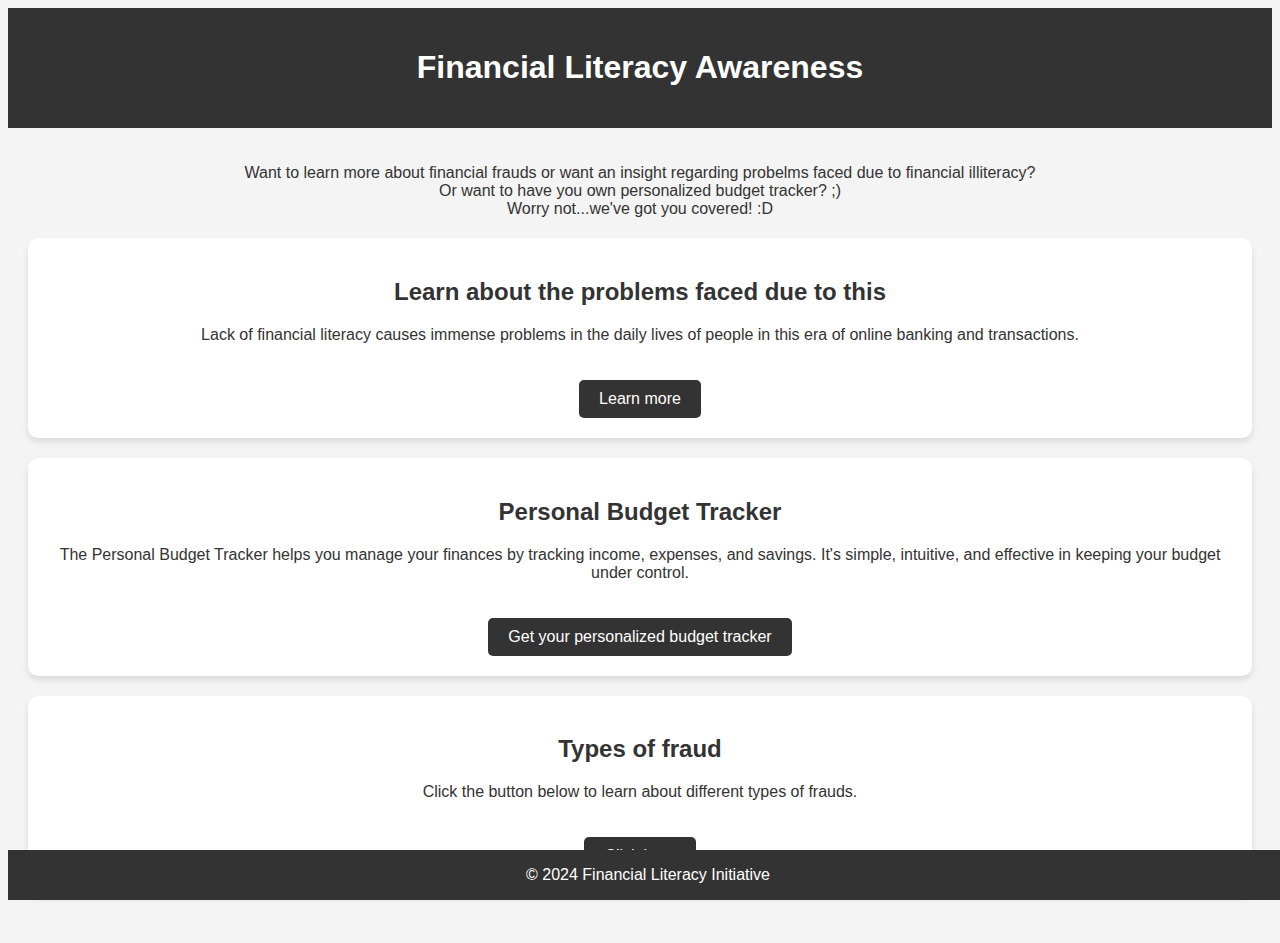
<file: index.html>
<!DOCTYPE html>
<html lang="en">
<head>
    <meta charset="UTF-8">
    <meta name="viewport" content="width=device-width, initial-scale=1.0">
    <meta name="description" content="Addressing the lack of financial literacy in low-income areas.">
    <title>Financial Literacy in Low-Income Areas</title>
    <style>
        /* If arial is not available then apply sans-serif */
        body {
            font-family: Arial, sans-serif;
            background-color: #f4f4f4; /* Lighter background */
            color: #333; /* Dark text color for better readability */
        }

        header {
            background-color: #333; /* Dark background for header */
            color: white;
            padding: 20px;	/*To add 20 pixels of spacing in the header*/
            text-align: center;
        }
        main {
            padding: 20px;
            text-align: center;
        }

        section {
            margin: 20px auto;
            padding: 20px;
            background-color: #fff; /*Adding white background*/
            border-radius: 10px;    /*Rounding the borders to 10 pixels*/
            box-shadow: 0 4px 6px rgba(0, 0, 0, 0.1); /*0 means there's no left or right shadow(horizontal)*/
		/*(0, 0, 0): Sets the shadow color to black. 0.1: Sets the transparency to 10%, making the shadow very subtle.*/
        }

        .cta-button {	/*Call to action button*/
            display: inline-block;	/*To display 2 or more buttons side by side and also have space between them*/
            margin-top: 20px;
            padding: 10px 20px;
            background-color: #333; /* Dark gray background for buttons */
            color: white;
            border: none;
            border-radius: 5px;	/*To round the border to 5 pixel*/
            cursor: pointer;	/*Change the cursor to a hand pointer when hovered*/
            font-size: 16px;
            text-decoration: none;	/*To remove underline from links*/
        }

        .cta-button:hover {
            background-color: #45a049; /*Change color to lighter green on hover */
        }

        footer {
            background-color: #333; /* Dark background for footer */
            color: white;
            text-align: center;
            padding: 0.1px 0;	/*there is a space betwen top and bottom of page but no space from left and right*/
            position: fixed;
            width: 100%;
            bottom: 0;	/*To make the footer stick to the bottom of the screen*/
        }
    </style>
</head>
<body>
    <header>
        <h1>Financial Literacy Awareness</h1>
    </header>
    <main>
        <!-- First section -->
        <p align="center">Want to learn more about financial frauds or want an insight regarding probelms faced due to financial illiteracy?<br> Or want to have you own personalized budget tracker? ;) <br> Worry not...we've got you covered! :D</p>
        <section>
            <h2>Learn about the problems faced due to this</h2>
            <p>Lack of financial literacy causes immense problems in the daily lives of people in this era of online banking and transactions.</p>
            <a href="financial_literacy_issues.html" class="cta-button">Learn more</a>
        </section>

        <!-- Budget Tracker Section -->
        <section>
            <h2>Personal Budget Tracker</h2>
            <p>The Personal Budget Tracker helps you manage your finances by tracking income, expenses, and savings. It's simple, intuitive, and effective in keeping your budget under control.</p>
            <a href="account_creation_page.html" class="cta-button">Get your personalized budget tracker</a>
        </section>

        <!-- Types of fraud section -->
        <section>
            <h2>Types of fraud</h2>
            <p>Click the button below to learn about different types of frauds.</p>
            <a href="types_of_fraud.html" class="cta-button">Click here</a>
        </section>
    </main>
    <footer>
    <p>&copy; 2024 Financial Literacy Initiative</p> <!-- &copy is to display the special character specific for copyright strike -->
    </footer>

</body>
</html>
</file>
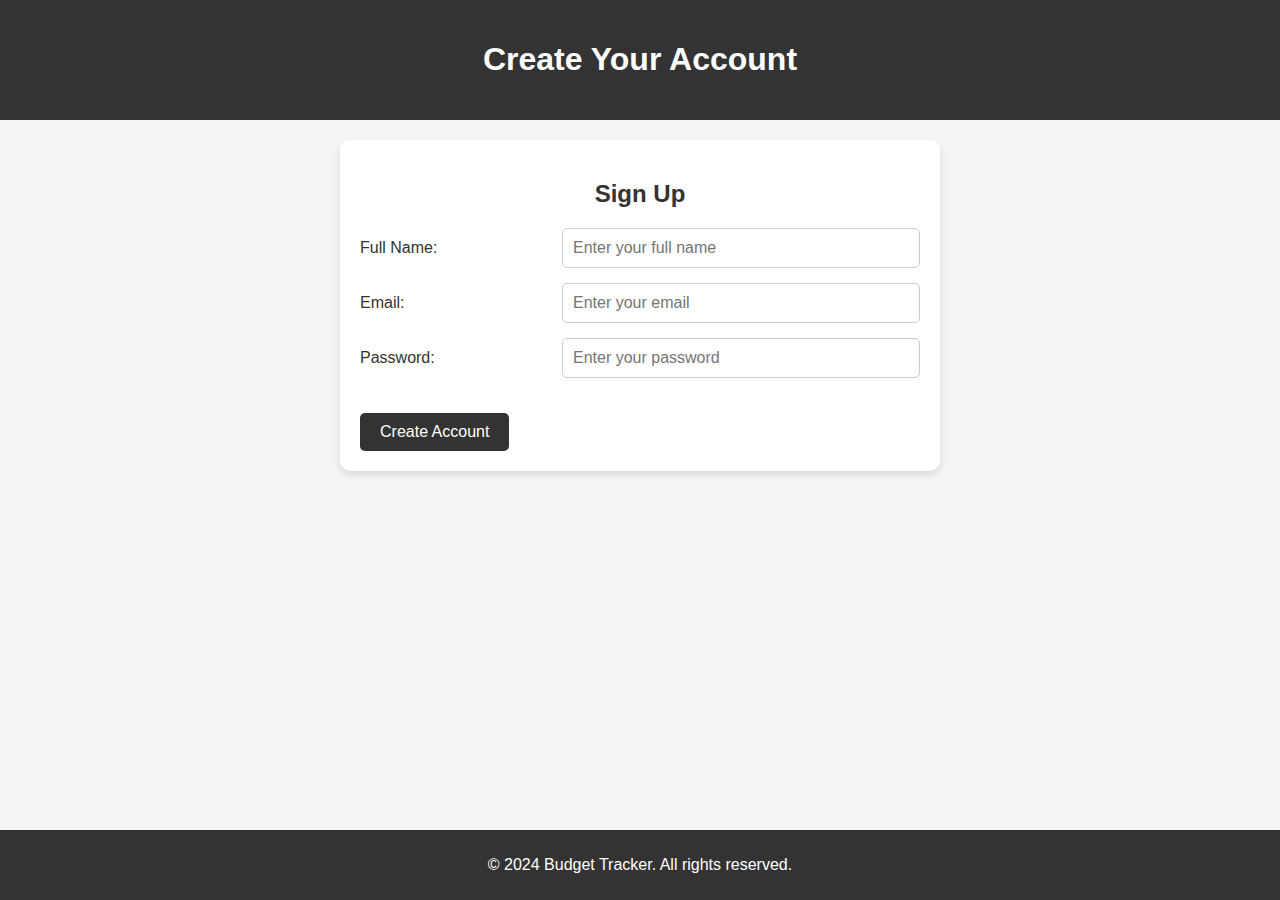
<file: account_creation_page.html>
<!DOCTYPE html>
<html lang="en">
<head>
  <meta charset="UTF-8">
  <meta name="viewport" content="width=device-width, initial-scale=1.0">
  <title>Create Your Account</title>
  <style>
    /* Basic Styling */
    body {
      font-family: Arial, sans-serif;
      margin: 0;
      padding: 0;
      background-color: #f4f4f4;
      color: #333;
    }

    header {
      background-color: #333;
      color: white;
      padding: 20px;
      text-align: center;
    }

    main {
      padding: 20px;
      max-width: 600px;
      margin: 0 auto;
    }

    section {
      margin-bottom: 20px;
      padding: 20px;
      background-color: #fff;
      border-radius: 10px;
      box-shadow: 0 4px 6px rgba(0, 0, 0, 0.1);
    }

    h2 {
      text-align: center;
    }

    .input-field {
      margin-bottom: 15px;
      display: flex;
      justify-content: space-between;
      align-items: center;
    }

    label {
      font-size: 16px;
    }

    input[type="text"], input[type="email"], input[type="password"] {
      padding: 10px;
      width: 60%;
      font-size: 16px;
      border-radius: 5px;
      border: 1px solid #ccc;
    }

    .button {
      display: inline-block;
      background-color: #333;
      color: white;
      padding: 10px 20px;
      border: none;
      border-radius: 5px;
      cursor: pointer;
      font-size: 16px;
      text-align: center;
      margin-top: 20px;
    }

    .button:hover {
      background-color: #45a049;
    }

    footer {
      background-color: #333;
      color: white;
      text-align: center;
      padding: 10px 0;
      position: fixed;
      width: 100%;
      bottom: 0;
    }
  </style>
</head>
<body>

  <header>
    <h1>Create Your Account</h1>
  </header>

  <main>
    <section>
      <h2>Sign Up</h2>
      <form id="signup-form">
        <!-- Name Section -->
        <div class="input-field">
          <label for="name">Full Name:</label>
          <input type="text" id="name" name="name" placeholder="Enter your full name" required>
        </div>

        <!-- Email Section -->
        <div class="input-field">
          <label for="email">Email:</label>
          <input type="email" id="email" name="email" placeholder="Enter your email" required>
        </div>

        <!-- Password Section -->
        <div class="input-field">
          <label for="password">Password:</label>
          <input type="password" id="password" name="password" placeholder="Enter your password" required>
        </div>

        <!-- Submit Button -->
        <button type="submit" class="button">Create Account</button>
      </form>
    </section>
  </main>

  <footer>
    <p>&copy; 2024 Budget Tracker. All rights reserved.</p>
  </footer>

  <script>
    // Handle form submission
    document.getElementById('signup-form').addEventListener('submit', function(event) {
      event.preventDefault();  // Prevent form submission (page reload)

      // Get form values
      const name = document.getElementById('name').value;
      const email = document.getElementById('email').value;
      const password = document.getElementById('password').value;

      // Simulate account creation
      if (name && email && password) {
        // You can handle actual account creation (e.g., store data in a database) here

        // Redirect to the Budget Tracker page after account creation
        window.location.href = 'budget_tracker.html'; // Replace with your actual budget tracker page
      } else {
        alert('Please fill out all fields');
      }
    });
  </script>

</body>
</html>
</file>
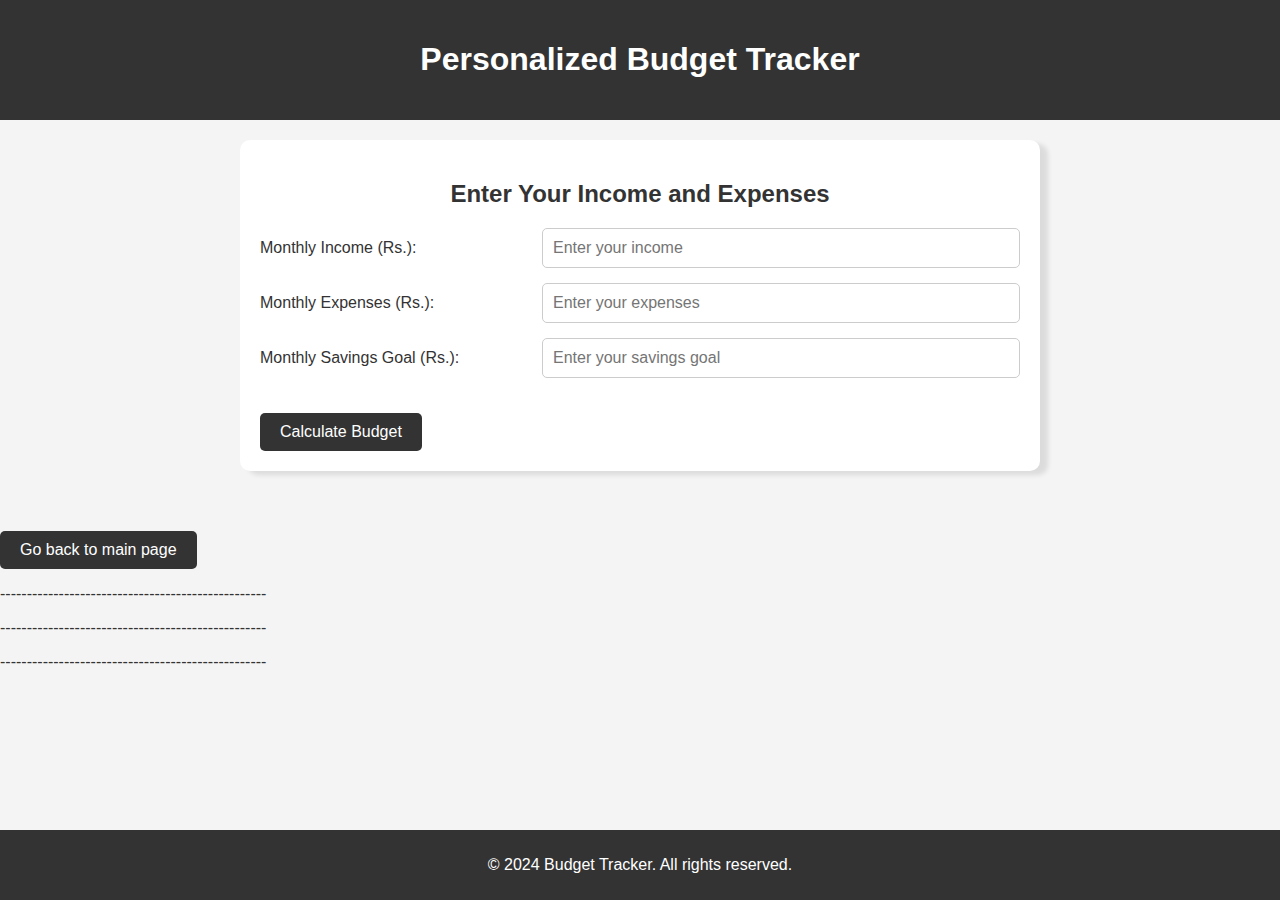
<file: budget_tracker.html>
<!DOCTYPE html>
<html lang="en">
<head>
  <meta charset="UTF-8">
  <meta name="viewport" content="width=device-width, initial-scale=1.0">
  <title>Personalized Budget Tracker</title>
  <style>
    /* To style the body's style, page and layout */
    body {
      font-family: Arial, sans-serif;
      margin: 0;	/*There is no space between two elements*/
      padding: 0;	/*There is no space inside element*/
      background-color: #f4f4f4; /*Lighter Background*/
      color: #333;	/*Dark text color for better readibility*/
    }

    header {
      background-color: #333;	/*Dark text color*/
      color: white;	/*the heading in our header is white in colour*/
      padding: 20px;
      text-align: center;
    }

    main {
      padding: 20px;	/*Space inside the elements*/
      max-width: 800px;   /*Width will not exceed 800px, but height depends upon content*/               
      margin:  auto;	/*Automatically centrally align the text andd the whole box in the center*/
    }

    section {
      margin-bottom: 20px;/*Creates 20pixels space between current element and next element below it*/
      padding: 20px;
      background-color: #fff;	/*Bg colour is white*/
      border-radius: 10px;	/*Round the borders of our section to 10 pixels*/
      box-shadow: 8px 4px 5px rgba(0, 0, 0, 0.1);/*Veryyy faint black shadow*/

/* 8 represents the shadow moves to the right of section
   4 represents shadow moves downwards
   6px makes the radius soft and spread out 
   rgba stands for red, green, blue, alpha where alpha specifies the opacity/transparency*/
    
	}

    h2 {
      text-align: center;
    }

    .input-field {
      margin-bottom: 15px;
      display: flex; /*Flexbox is used to arrange items within a container, making it easier to align and distribute space between elements.*/
      justify-content: space-between; /*Have space between items*/
      align-items: center;	/*Align all the items in the center*/
    }

    label {
      font-size: 16px; /* e.g: Enter your income */
    }

    input[type="number"], input[type="text"] /**/
 {
      padding: 10px;
      width: 60%; /*Will take 60% width of parent container*/
      font-size: 16px;
      border-radius: 5px; /*Round the borders to 5pixels*/
      border: 1px solid #ccc; /*Light gray border with 1px thickness*/
    }

    .button {
      display: inline-block; /*It behaves like a block element in terms of styling but allows other blocks to be in the same row as well*/
      background-color: #333; /*Dark gray color*/
      color: white;
      padding: 10px 20px;
      border: none;
      border-radius: 5px;
      cursor: pointer;
      font-size: 16px;
      text-align: center;
      margin-top: 20px;
    }

    .button:hover {
      background-color: #45a049; /*The button will turn green upon hovered on*/
    }

    .budget-summary {
      margin-top: 30px; /*Create 30 pixels space between previous element and this element*/
      background-color: #f8f8f8; /*light grayishh color*/
      padding: 20px;
      border-radius: 10px;
      box-shadow: 0 4px 6px rgba(0, 0, 0, 0.1);
    }

    .budget-summary p {
      font-size: 18px;
      margin: 10px 0;
    }

    footer {
      background-color: #333;
      color: white;
      text-align: center;
      padding: 10px 0;
      position: fixed;
      width: 100%;
      bottom: 0;
    }
/* Styling for the "Go back" button */
    .cta-button {
      display: inline-block;
      background-color: #333;
      color: white;
      padding: 10px 20px;
      border-radius: 5px;
      text-align: center;
      text-decoration: none;
      margin-top: 20px;
    }

    .cta-button:hover {
      background-color: #45a049;
    }
  </style>
</head>
<body>

  <header>
    <h1>Personalized Budget Tracker</h1>
  </header>

  <main>
    <section>
      <h2>Enter Your Income and Expenses</h2>
      <form id="budget-form">
        <!-- Income Section -->
        <div class="input-field">
          <label for="income">Monthly Income (Rs.):</label>
          <input type="number" id="income" name="income" placeholder="Enter your income" required>
        </div>

        <!-- Expense Section -->
        <div class="input-field">
          <label for="expenses">Monthly Expenses (Rs.):</label>
          <input type="number" id="expenses" name="expenses" placeholder="Enter your expenses" required>
        </div>

        <!-- Savings Goal Section -->
        <div class="input-field">
          <label for="savings">Monthly Savings Goal (Rs.):</label>
          <input type="number" id="savings" name="savings" placeholder="Enter your savings goal" required>
        </div>

        <!-- Submit Button -->
        <button type="submit" class="button">Calculate Budget</button>
      </form>
    </section>

    <!-- Budget Summary -->
    <section id="budget-summary" class="budget-summary" style="display: none;">
      <h2>Your Budget Summary</h2>
      <p><strong>Income:</strong> Rs.<span id="summary-income"></span></p>
      <p><strong>Expenses:</strong> Rs.<span id="summary-expenses"></span></p>
      <p><strong>Savings Goal:</strong> Rs.<span id="summary-savings"></span></p>
      <p><strong>Remaining Budget:</strong> Rs.<span id="remaining-budget"></span></p>
    </section>
  </main>

  <footer>
    <p>&copy; 2024 Budget Tracker. All rights reserved.</p>
  </footer>

  <script>
    // Budget Tracker JavaScript
    document.getElementById('budget-form').addEventListener('submit', function(event) {
      event.preventDefault();  // Prevent form from submitting

      // Get values from form
      const income = parseFloat(document.getElementById('income').value); //Parse float converts user input into a floating value
      const expenses = parseFloat(document.getElementById('expenses').value);
      const savings = parseFloat(document.getElementById('savings').value);

      // Calculate remaining budget
      const remainingBudget = income - expenses - savings;

      // Update the summary section
      document.getElementById('summary-income').textContent = income.toFixed(2);
      document.getElementById('summary-expenses').textContent = expenses.toFixed(2);
      document.getElementById('summary-savings').textContent = savings.toFixed(2);
      document.getElementById('remaining-budget').textContent = remainingBudget.toFixed(2);

      // Show the budget summary section
      document.getElementById('budget-summary').style.display = 'block';
    });
  </script>
	<a href="index.html" class="cta-button">Go back to main page</a>
      <p>--------------------------------------------------</p>
      <p>--------------------------------------------------</p>
      <p>--------------------------------------------------</p>
</body>
</html>
</file>
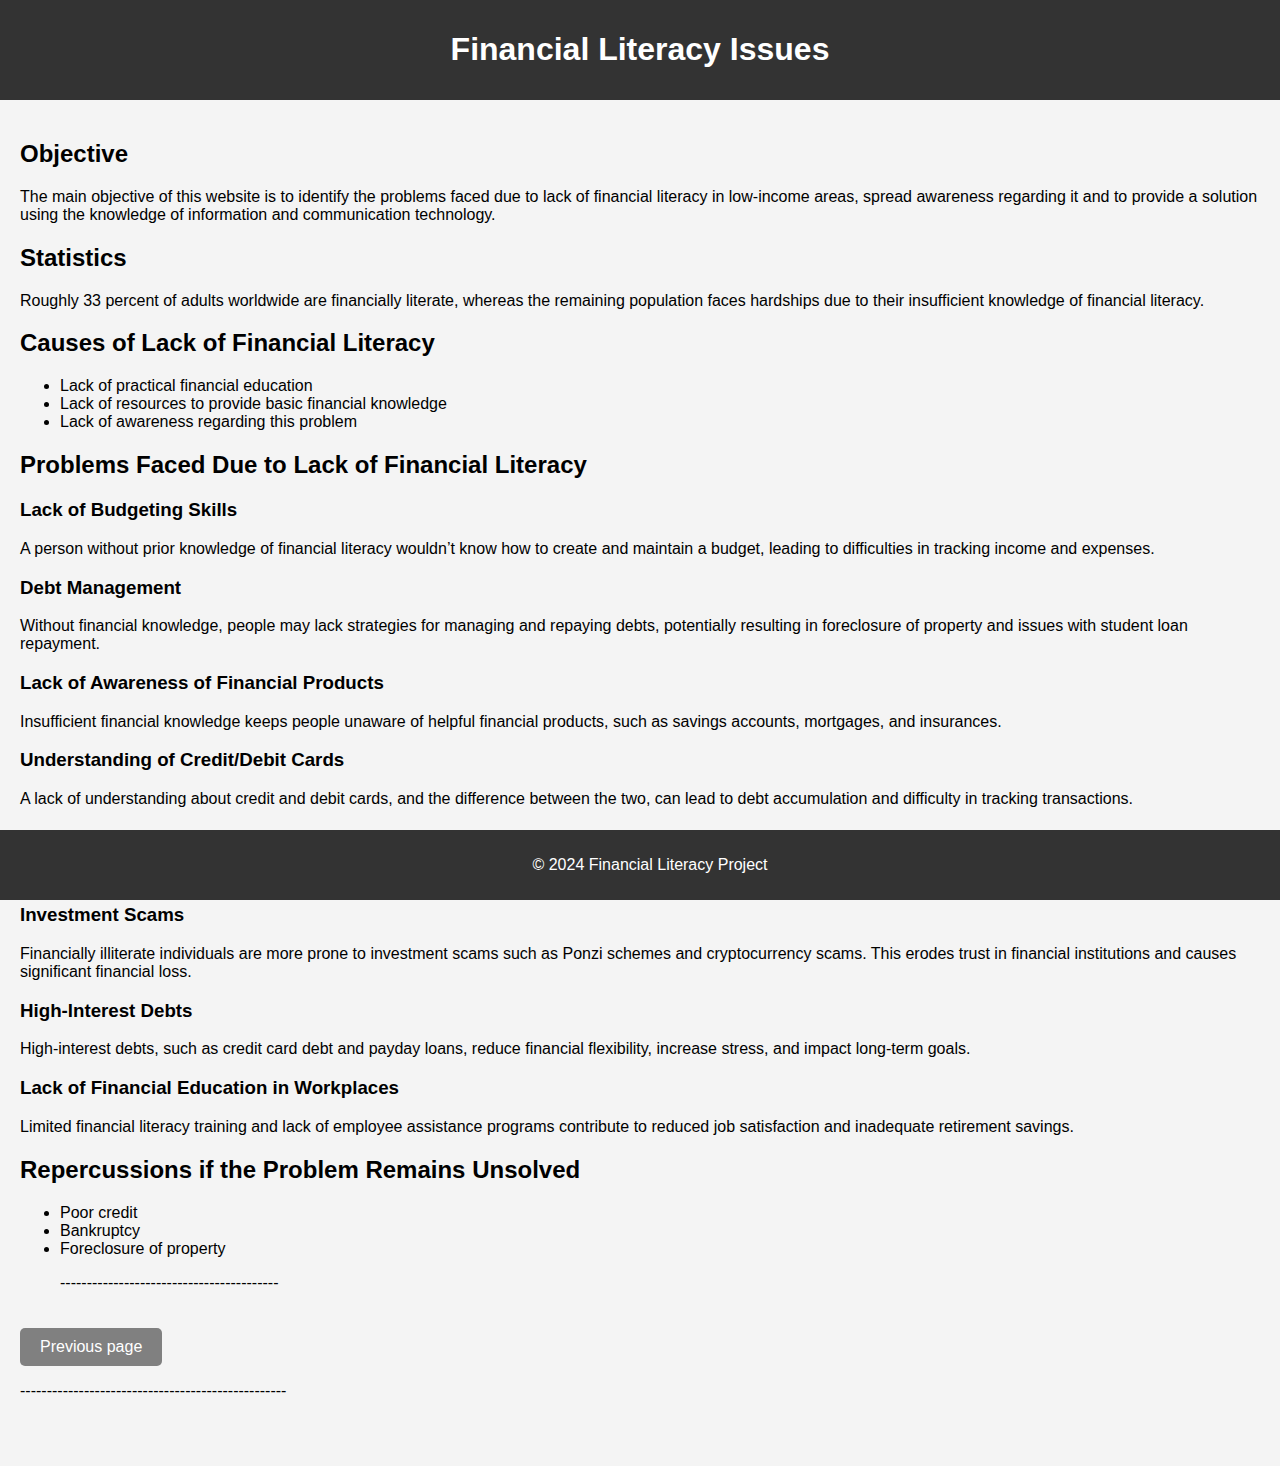
<file: financial_literacy_issues.html>
<!DOCTYPE html>
<html lang="en">
<head>
    <meta charset="UTF-8">
    <meta name="viewport" content="width=device-width, initial-scale=1.0">
    <title>Financial Literacy Issues</title>
    <style>
        /* Basic styling */
        body {
            font-family: Arial, sans-serif;
            margin: 0;
            padding: 0;
            background-color: #f4f4f4;	/*Light gray bg color*/
        }

        header {
            background-color: #333; /*Dark gray*/
            color: #fff;	/*White text*/
            padding: 10px;	/*Order of padding: Top, right, bottom left(if 4 values are used, here only one is used so the same padding applies to all sides*/
            text-align: center;
        }

        main {
            padding: 20px;
	    padding-bottom: 50px; /*(overwriting our previous padding for bottom) Add extra padding to ensure footer doesn't overlap content */
        }
	.cta-button {
            display: inline-block;
            margin-top: 20px;
            padding: 10px 20px;
            background-color: gray;
            color: white;
            border: none;
            border-radius: 5px;
            cursor: pointer;
            font-size: 16px;
            text-decoration: none;
        }
        .cta-button:hover {
            background-color: #45a049;	/*Kind of green color*/
        }

        footer {
            background-color: #333;	/*Dark gray color*/
            color: #fff;		/*White color*/
            text-align: center;
            padding: 10px;		/*Adds spacing of 10 pixels on both sides*/
            position: fixed;
            width: 100%;
            bottom: 0;	/*Makes sure the position is fixed and it always stays on bottom with itsvmaximum(100%) width*/
        }
    </style>
</head>
<body>
    <header>
        <h1>Financial Literacy Issues</h1>
    </header>

    <main>
        <h2>Objective</h2>
        <p>The main objective of this website is to identify the problems faced due to lack of financial literacy in low-income areas, spread awareness regarding it and to provide a solution using the knowledge of information and communication technology.</p>

        <h2>Statistics</h2>
        <p>Roughly 33 percent of adults worldwide are financially literate, whereas the remaining population faces hardships due to their insufficient knowledge of financial literacy.</p>

        <h2>Causes of Lack of Financial Literacy</h2>
        <ul>
            <li>Lack of practical financial education</li>
            <li>Lack of resources to provide basic financial knowledge</li>
            <li>Lack of awareness regarding this problem</li>
        </ul>

        <h2>Problems Faced Due to Lack of Financial Literacy</h2>
        <h3>Lack of Budgeting Skills</h3>
        <p>A person without prior knowledge of financial literacy wouldn’t know how to create and maintain a budget, leading to difficulties in tracking income and expenses.</p>

        <h3>Debt Management</h3>
        <p>Without financial knowledge, people may lack strategies for managing and repaying debts, potentially resulting in foreclosure of property and issues with student loan repayment.</p>

        <h3>Lack of Awareness of Financial Products</h3>
        <p>Insufficient financial knowledge keeps people unaware of helpful financial products, such as savings accounts, mortgages, and insurances.</p>

        <h3>Understanding of Credit/Debit Cards</h3>
        <p>A lack of understanding about credit and debit cards, and the difference between the two, can lead to debt accumulation and difficulty in tracking transactions.</p>

        <h3>Lack of Knowledge About Inflation and Taxes</h3>
        <p>Absence of financial literacy affects long-term financial planning. Many people fail to account for inflation and misunderstand tax implications, causing financial stress.</p>

        <h3>Investment Scams</h3>
        <p>Financially illiterate individuals are more prone to investment scams such as Ponzi schemes and cryptocurrency scams. This erodes trust in financial institutions and causes significant financial loss.</p>

        <h3>High-Interest Debts</h3>
        <p>High-interest debts, such as credit card debt and payday loans, reduce financial flexibility, increase stress, and impact long-term goals.</p>

        <h3>Lack of Financial Education in Workplaces</h3>
        <p>Limited financial literacy training and lack of employee assistance programs contribute to reduced job satisfaction and inadequate retirement savings.</p>

        <h2>Repercussions if the Problem Remains Unsolved</h2>
        <ul>
            <li>Poor credit</li>
            <li>Bankruptcy</li>
            <li>Foreclosure of property</li>
	    <p>-----------------------------------------</p>
        </ul>
	<a href="index.html" class="cta-button">Previous page</a>
	<p>--------------------------------------------------</p>
        
    </main>

    <footer>
        <p>&copy; 2024 Financial Literacy Project</p>
    </footer>
</body>
</html>
</file>
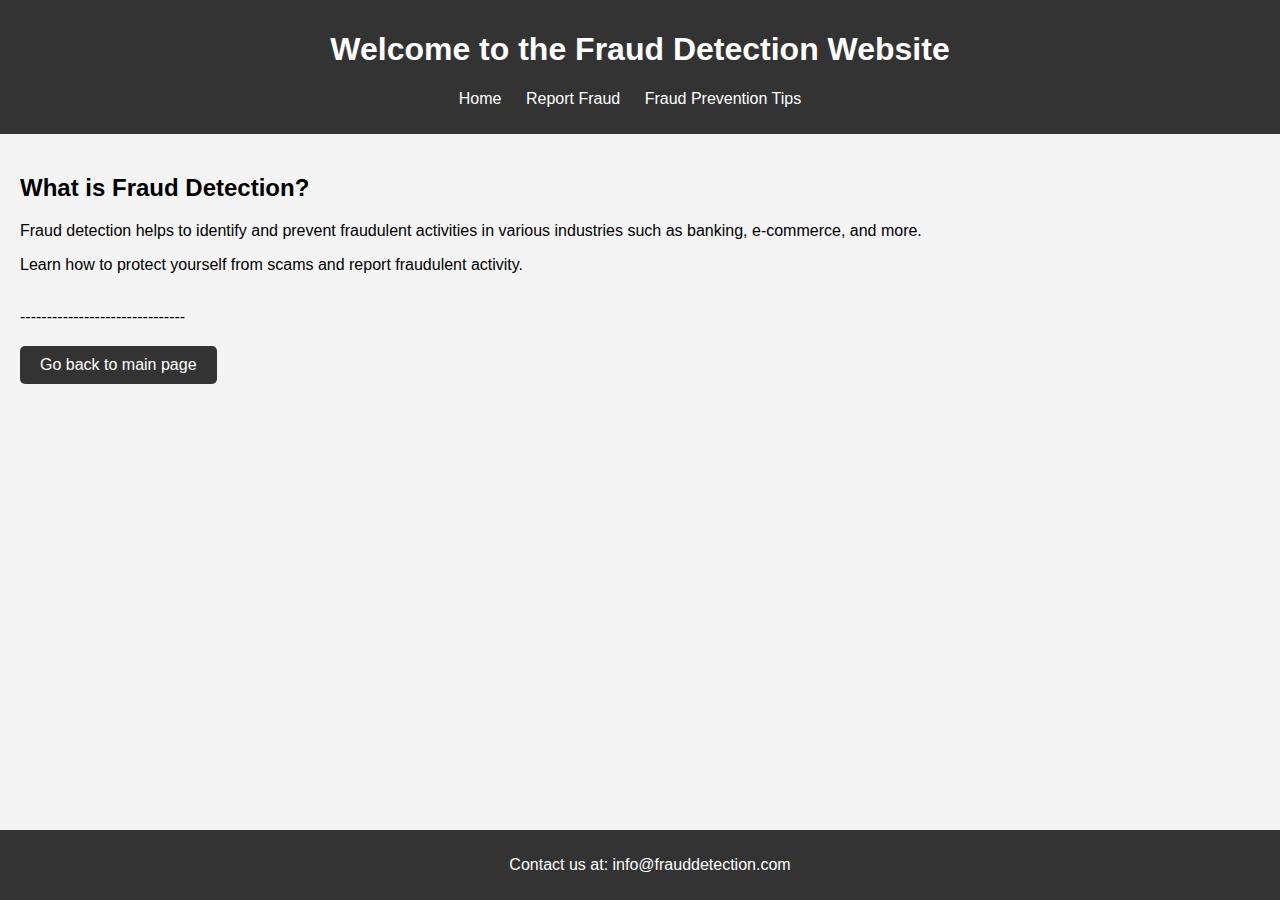
<file: fraud_detection_website.html>
<!DOCTYPE html>
<html lang="en">
<head>
  <meta charset="UTF-8">
  <meta name="viewport" content="width=device-width, initial-scale=1.0">
  <title>Fraud Detection</title>
  <link rel="stylesheet" href="style.css"> <!-- Link to external CSS file -->
</head>
<body>
  <header>
    <h1>Welcome to the Fraud Detection Website</h1>
    <nav>
      <ul>
        <li><a href="fraud_detection_website.html">Home</a></li>
        <li><a href="Report.html">Report Fraud</a></li>
        <li><a href="tips.html">Fraud Prevention Tips</a></li>
      </ul>
    </nav>
  </header>

  <main>
    <section>
      <h2>What is Fraud Detection?</h2>
      <p>Fraud detection helps to identify and prevent fraudulent activities in various industries such as banking, e-commerce, and more.</p>
      <p>Learn how to protect yourself from scams and report fraudulent activity.</p>
      <br>-------------------------------</br>
      <a href="index.html" class="cta-button">Go back to main page</a>
    </section>
  </main>

  <footer>
    <p>Contact us at: info@frauddetection.com</p>
  </footer>
</body>
</html>
</file>
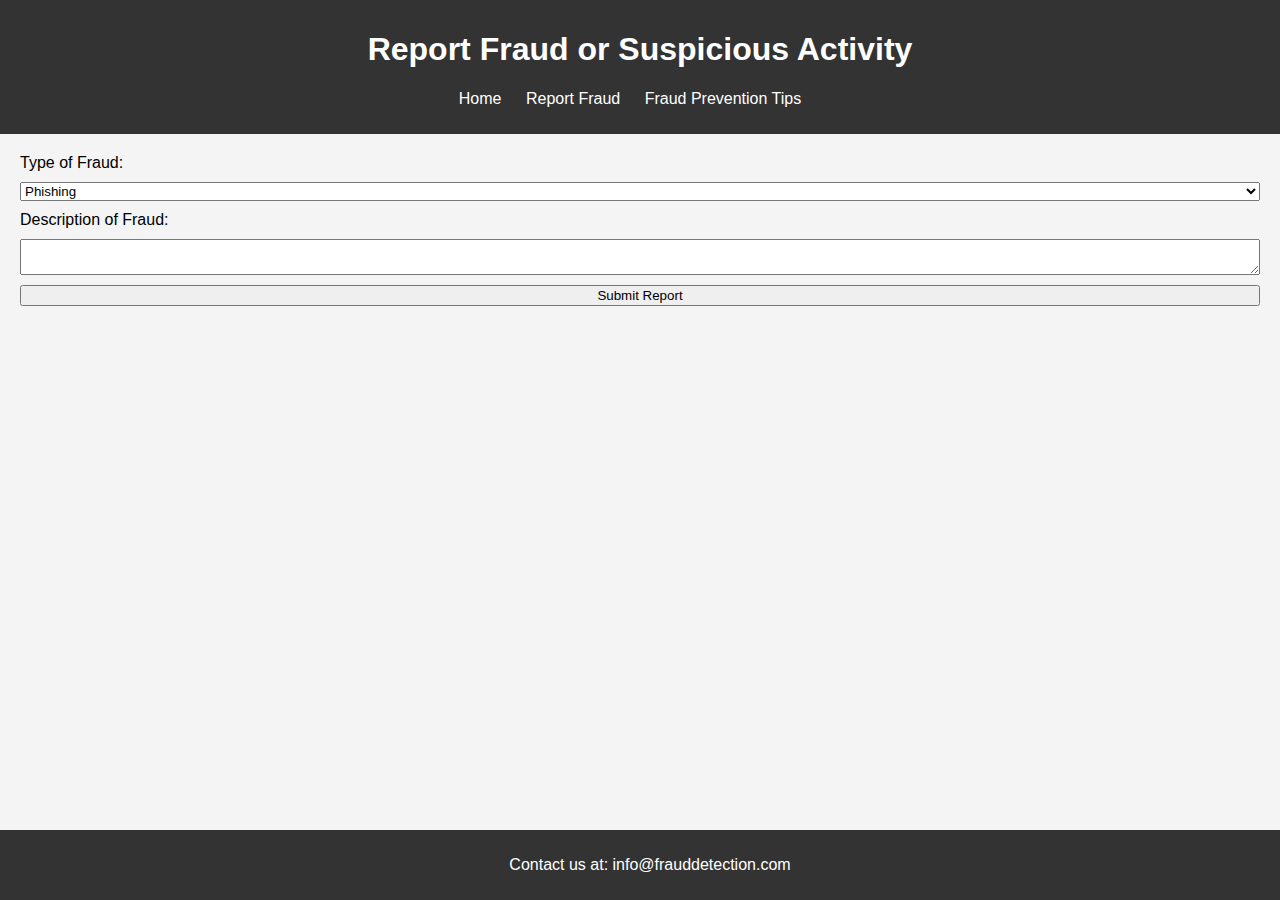
<file: Report.html>
<!DOCTYPE html>
<html lang="en">
<head>
  <meta charset="UTF-8">
  <meta name="viewport" content="width=device-width, initial-scale=1.0">
  <title>Report Fraud</title>
  <link rel="stylesheet" href="style.css">
</head>
<body>
  <header>
    <h1>Report Fraud or Suspicious Activity</h1>
    <nav>
      <ul>
        <li><a href="fraud_detection_website.html">Home</a></li>
        <li><a href="report.html">Report Fraud</a></li>
        <li><a href="tips.html">Fraud Prevention Tips</a></li>
      </ul>
    </nav>
  </header>

  <main>
    <form action="Submitted_response.html" method="GET">
      <label for="fraud-type">Type of Fraud:</label>
      <select id="fraud-type" name="fraud-type" required>
        <option value="Phishing Scam">Phishing</option>
        <option value="Lottery/Prize Scam">Lottery/Prize Scam</option>
        <option value="Investment Scam">Investment Scam</option>
        <option value="Fake Invoice Scam">Fake Invoice Scam</option>
        <option value="Loan Scam">Loan Scam</option>
        <option value="Online Shopping Scam">Online Shopping Scam</option>
        <option value="Fake Charity Scam">Fake Charity Scam</option>
      </select>

      <label for="description">Description of Fraud:</label>
      <textarea id="description" name="description" required></textarea>

      <button type="submit">Submit Report</button>
    </form>
  </main>

  <footer>
    <p>Contact us at: info@frauddetection.com</p>
  </footer>
</body>
</html>
</file>
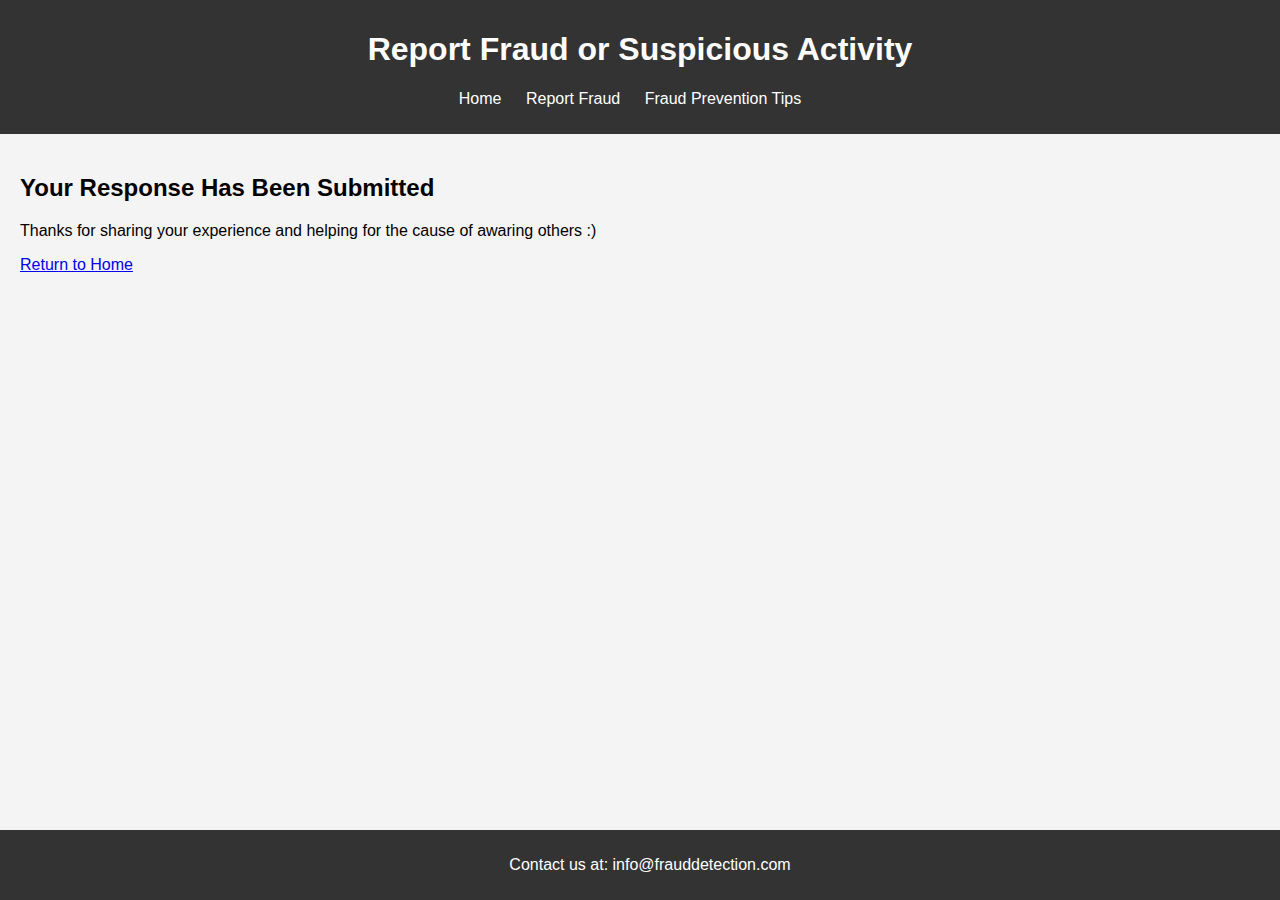
<file: Submitted_response.html>
<!DOCTYPE html>
<html lang="en">
<head>
  <meta charset="UTF-8">
  <meta name="viewport" content="width=device-width, initial-scale=1.0">
  <title>Your Response Has Been Submitted</title>
  <link rel="stylesheet" href="style.css">
</head>
<body>
  <header>
    <h1>Report Fraud or Suspicious Activity</h1>
    <nav>
      <ul>
        <li><a href="fraud_detection_website.html">Home</a></li>
        <li><a href="report.html">Report Fraud</a></li>
        <li><a href="tips.html">Fraud Prevention Tips</a></li>
      </ul>
    </nav>
  </header>

  <main>
    <section>
      <h2>Your Response Has Been Submitted</h2>
      <p>Thanks for sharing your experience and helping for the cause of awaring others :)</p>
      <a href="fraud_detection_website.html" class="button">Return to Home</a>
    </section>
  </main>

  <footer>
    <p>Contact us at: info@frauddetection.com</p>
  </footer>
</body>
</html>
</file>
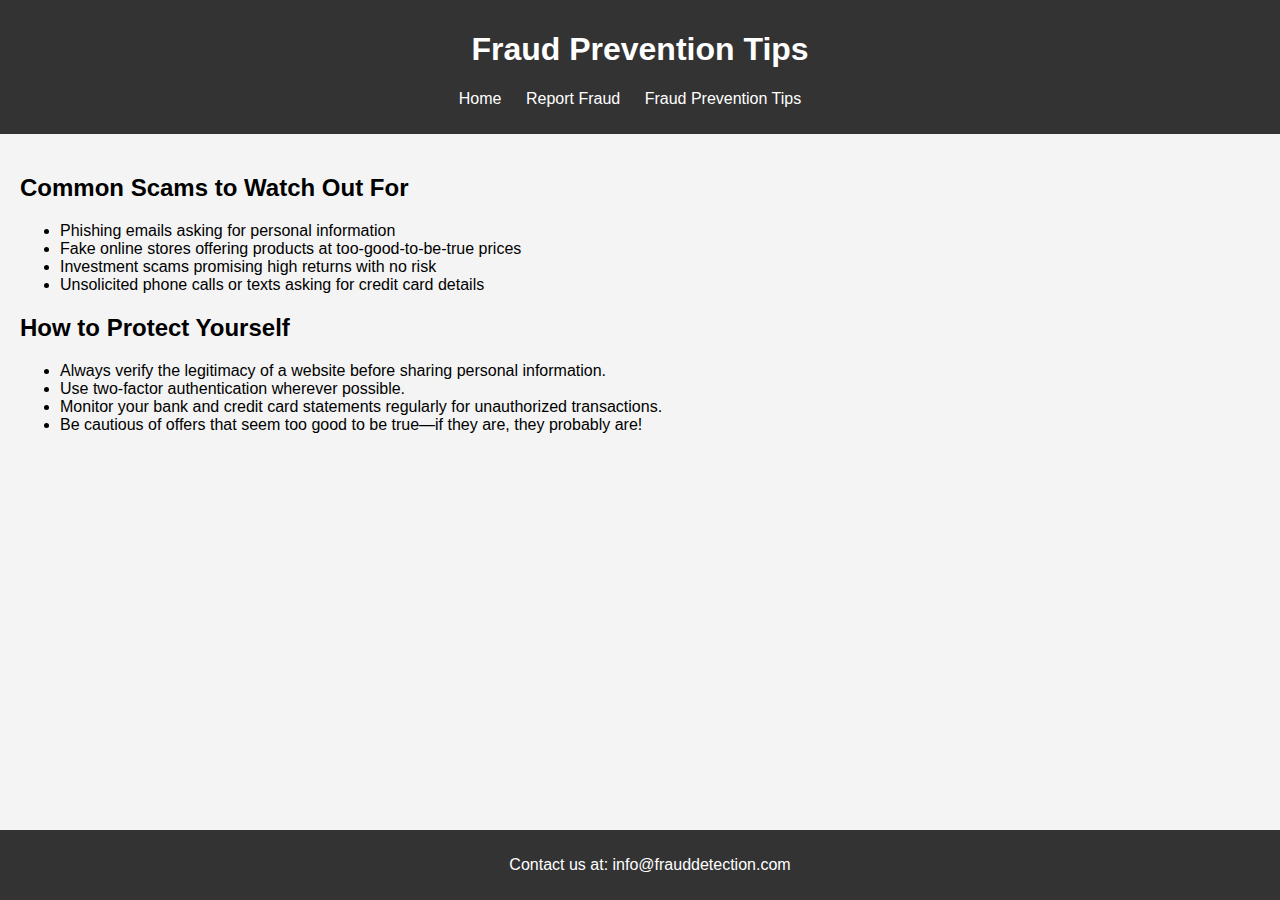
<file: tips.html>
<!DOCTYPE html>
<html lang="en">
<head>
  <meta charset="UTF-8">
  <meta name="viewport" content="width=device-width, initial-scale=1.0">
  <title>Fraud Prevention Tips</title>
  <link rel="stylesheet" href="style.css">
</head>
<body>
  <header>
    <h1>Fraud Prevention Tips</h1>
    <nav>
      <ul>
        <li><a href="fraud_detection_website.html">Home</a></li>
        <li><a href="report.html">Report Fraud</a></li>
        <li><a href="tips.html">Fraud Prevention Tips</a></li>
      </ul>
    </nav>
  </header>

  <main>
    <section>
      <h2>Common Scams to Watch Out For</h2>
      <ul>
        <li>Phishing emails asking for personal information</li>
        <li>Fake online stores offering products at too-good-to-be-true prices</li>
        <li>Investment scams promising high returns with no risk</li>
        <li>Unsolicited phone calls or texts asking for credit card details</li>
      </ul>

      <h2>How to Protect Yourself</h2>
      <ul>
        <li>Always verify the legitimacy of a website before sharing personal information.</li>
        <li>Use two-factor authentication wherever possible.</li>
        <li>Monitor your bank and credit card statements regularly for unauthorized transactions.</li>
        <li>Be cautious of offers that seem too good to be true—if they are, they probably are!</li>
      </ul>
    </section>
  </main>

  <footer>
    <p>Contact us at: info@frauddetection.com</p>
  </footer>
</body>
</html>
</file>
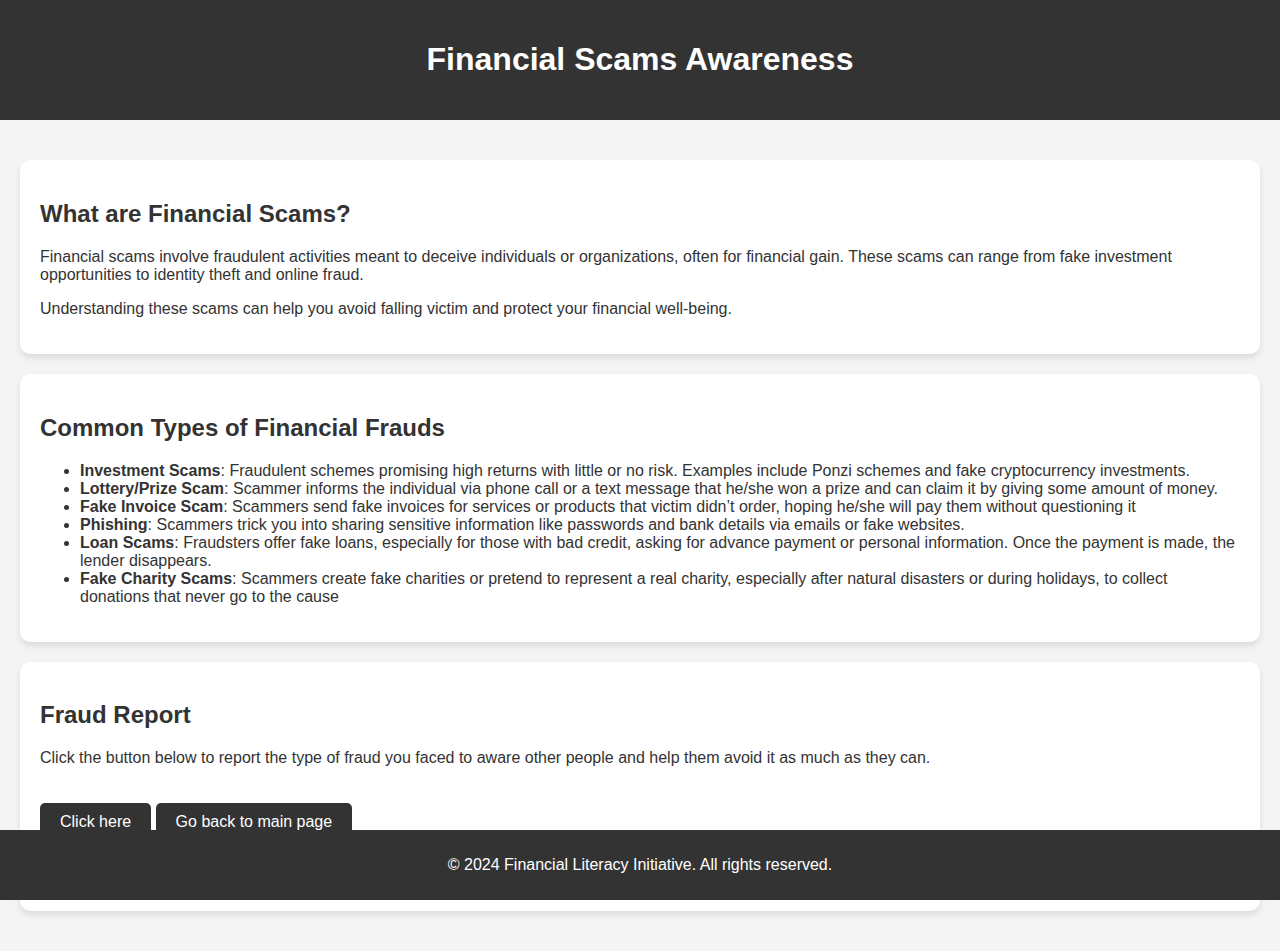
<file: types_of_fraud.html>
<!DOCTYPE html>
<html lang="en">
<head>
  <meta charset="UTF-8">
  <meta name="viewport" content="width=device-width, initial-scale=1.0">
  <title>Understanding Financial Scams</title>
  <style>
    /* Basic styling */
    body {
      font-family: Arial, sans-serif;
      margin: 0;
      padding: 0;
      background-color: #f4f4f4; /* Light background */
      color: #333; /* Dark text color for readability */
    }

    header {
      background-color: #333; /* Dark background for header */
      color: white;
      padding: 20px;
      text-align: center;
    }

    header nav ul {
      list-style-type: none;
      padding: 0;
    }

    header nav ul li {
      display: inline;
      margin-right: 20px;
    }

    header nav ul li a {
      color: #fff;
      text-decoration: none;
    }

    main {
      padding: 20px;
    }

    section {
      margin: 20px auto;
      padding: 20px;
      background-color: #fff;
      border-radius: 10px;
      box-shadow: 0 4px 6px rgba(0, 0, 0, 0.1);
    }

    .cta-button {
      display: inline-block;
      margin-top: 20px;
      padding: 10px 20px;
      background-color: #333; /* Dark background for buttons */
      color: white;
      border: none;
      border-radius: 5px;
      cursor: pointer;
      font-size: 16px;
      text-decoration: none;
    }

    .cta-button:hover {
      background-color: #45a049; /* Lighter green on hover */
    }

    footer {
      background-color: #333; /* Dark background for footer */
      color: white;
      text-align: center;
      padding: 10px 0;
      position: fixed;
      width: 100%;
      bottom: 0;
    }
  </style>
</head>
<body>
  <header>
    <h1>Financial Scams Awareness</h1>
  </header>

  <main>
    <!-- What are Financial Scams Section -->
    <section>
      <h2>What are Financial Scams?</h2>
      <p>Financial scams involve fraudulent activities meant to deceive individuals or organizations, often for financial gain. These scams can range from fake investment opportunities to identity theft and online fraud.</p>
      <p>Understanding these scams can help you avoid falling victim and protect your financial well-being.</p>
    </section>

    <!-- Types of Financial Frauds Section -->
    <section>
      <h2>Common Types of Financial Frauds</h2>
      <ul>
        <li><strong>Investment Scams</strong>: Fraudulent schemes promising high returns with little or no risk. Examples include Ponzi schemes and fake cryptocurrency investments.</li>
        <li><strong>Lottery/Prize Scam</strong>: Scammer informs the individual via phone call or a text message that he/she won a prize and can claim it by giving some amount of money.</li>
        <li><strong>Fake Invoice Scam</strong>: Scammers send fake invoices for services or products that victim didn’t order, hoping he/she will pay them without questioning it</li>	
        <li><strong>Phishing</strong>: Scammers trick you into sharing sensitive information like passwords and bank details via emails or fake websites.</li>
        <li><strong>Loan Scams</strong>: Fraudsters offer fake loans, especially for those with bad credit, asking for advance payment or personal information. Once the payment is made, the lender disappears.</li>
	<li><strong>Fake Charity Scams</strong>:  Scammers create fake charities or pretend to represent a real charity, especially after natural disasters or during holidays, to collect donations that never go to the cause</li>
      </ul>
    </section>

    <!-- Call to Action Section -->
    <section>
      <h2>Fraud Report</h2>
      <p>Click the button below to report the type of fraud you faced to aware other people and help them avoid it as much as they can.</p>
      <a href="fraud_detection_website.html" class="cta-button">Click here</a>
      <a href="index.html" class="cta-button">Go back to main page</a>
      <p>--------------------------------------------------</p>
    </section>
  </main>

  <footer>
    <p>&copy; 2024 Financial Literacy Initiative. All rights reserved.</p>
  </footer>
</body>
</html>
</file>
<file: style.css>
/* Basic styling */
body {
  font-family: Arial, sans-serif;
  margin: 0;
  padding: 0;
  background-color: #f4f4f4;
}

header {
  background-color: #333;
  color: #fff;
  padding: 10px;
  text-align: center;
}

header nav ul {
  list-style-type: none;
  padding: 0;
}

header nav ul li {
  display: inline;
  margin-right: 20px;
}

header nav ul li a {
  color: #fff;
  text-decoration: none;
}

main {
  padding: 20px;
}

form {
  display: flex;
  flex-direction: column;
}
.cta-button {
            display: inline-block;
            margin-top: 20px;
            padding: 10px 20px;
            background-color: #333; /* Dark background for buttons */
            color: white;
            border: none;
            border-radius: 5px;
            cursor: pointer;
            font-size: 16px;
            text-decoration: none;
        }

        .cta-button:hover {
            background-color: #45a049; /* Lighter green on hover */
        }
form label, form textarea, form select, form button {
  margin-bottom: 10px;
}

footer {
  background-color: #333;
  color: #fff;
  text-align: center;
  padding: 10px;
  position: fixed;
  width: 100%;
  bottom: 0;
}
</file>
